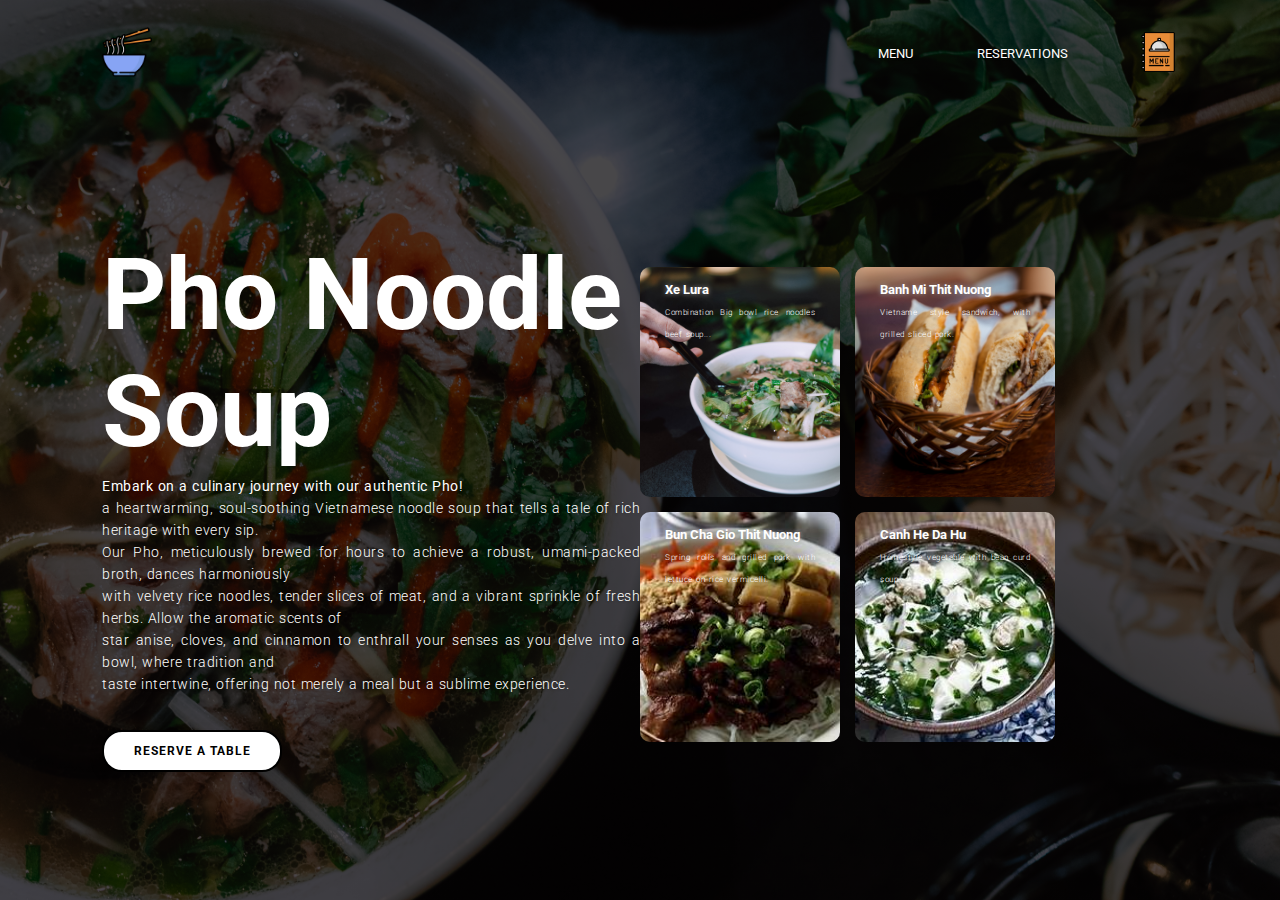
<file: ACTUAL FINAL PROJECT/index.html>
<!DOCTYPE HTML>
<html lang="en">
<head>
    <!-- Metadata to ensure proper rendering and touch zooming on mobile devices -->
    <meta name="viewport" content="width=device-width, initial-scale=1.0">
    
    <!-- Page Title -->
    <title>Pho Noodle Soup</title>
    
    <!-- Link to the main stylesheet -->
    <link rel="stylesheet" href="style.css">
    
    <!-- Link to the website's favicon -->
    <link rel="icon" href="images/noodles.png" type="image/x-icon">

    <!-- Importing the Roboto font from Google Fonts (please correct the typo in the URL) -->
    <link href="hhtps://fonts.googleapis.com/css2?family=Roboto:wght@400;700&display=swap" rel="stylesheet">

</head>

<body>
    <!-- Main Container -->
    <div class="container">

        <!-- Navigation Bar -->
        <div class="navbar">

            <!-- Website Logo -->
            <a href="index.html">
                <img src="images/logo.png" class="logo" alt="logo">
            </a>
            
            <!-- Main Navigation -->
            <nav>
                <ul>
                    <li><a href="menu.html">MENU</a></li>
                    <li><a href="form.html">RESERVATIONS</a></li>
                </ul>
            </nav>

            <!-- Menu Icon (likely for mobile display) -->
            <a href="menu.html">
                <img src="images/menu.png" class="menu-icon" alt="icon">
            </a>

        </div>

        <!-- Main Content Row -->
        <div class="row">

            <!-- Left Column: Introduction to Pho Noodle Soup -->
            <div class="col">
                <h1>Pho Noodle Soup</h1>
                 <p><strong>Embark on a culinary journey with our authentic Pho!</strong>
                    <br> a heartwarming, soul-soothing Vietnamese noodle soup that tells a tale of rich heritage with every sip. 
                    <br> Our Pho, meticulously brewed for hours to achieve a robust, umami-packed broth, dances harmoniously 
                    <br> with velvety rice noodles, tender slices of meat, and a vibrant sprinkle of fresh herbs. Allow the aromatic scents of 
                    <br> star anise, cloves, and cinnamon to enthrall your senses as you delve into a bowl, where tradition and 
                    <br>taste intertwine, offering not merely a meal but a sublime experience.
                </p>


                <!-- Call to action button -->
                <a href="form.html">
                    <button type="button">Reserve a Table</button>
                </a>
                
            </div>

            <!-- Right Column: List of dishes -->
            <div class="card-grid">
                
                <!-- Card 1: Xe Lura dish details -->
                <div class="card card1">
                    <h5>Xe Lura</h5>
                    <p>Combination Big bowl rice noodles beef soup...</p>
                </div>

                <!-- Card 2: Banh Mi Thit Nuong dish details -->
                <div class="card card2">
                    <h5>Banh Mi Thit Nuong</h5>
                    <p>Vietname style sandwich, with grilled sliced pork.</p>
                </div>

                <!-- Card 3: Bun Cha Gio Thit Nuong dish details -->
                <div class="card card3">
                    <h5>Bun Cha Gio Thit Nuong</h5>
                    <p>Spring rolls and grilled pork with lettuce on rice vermicelli.</p>
                </div>

                <!-- Card 4: Canh He Da Hu dish details -->
                <div class="card card4">
                    <h5>Canh He Da Hu</h5>
                    <p>Homestyle vegetable with bean curd soup.</p>
                </div>

            </div>

        </div>

    </div>

</body>

</html>
</file>
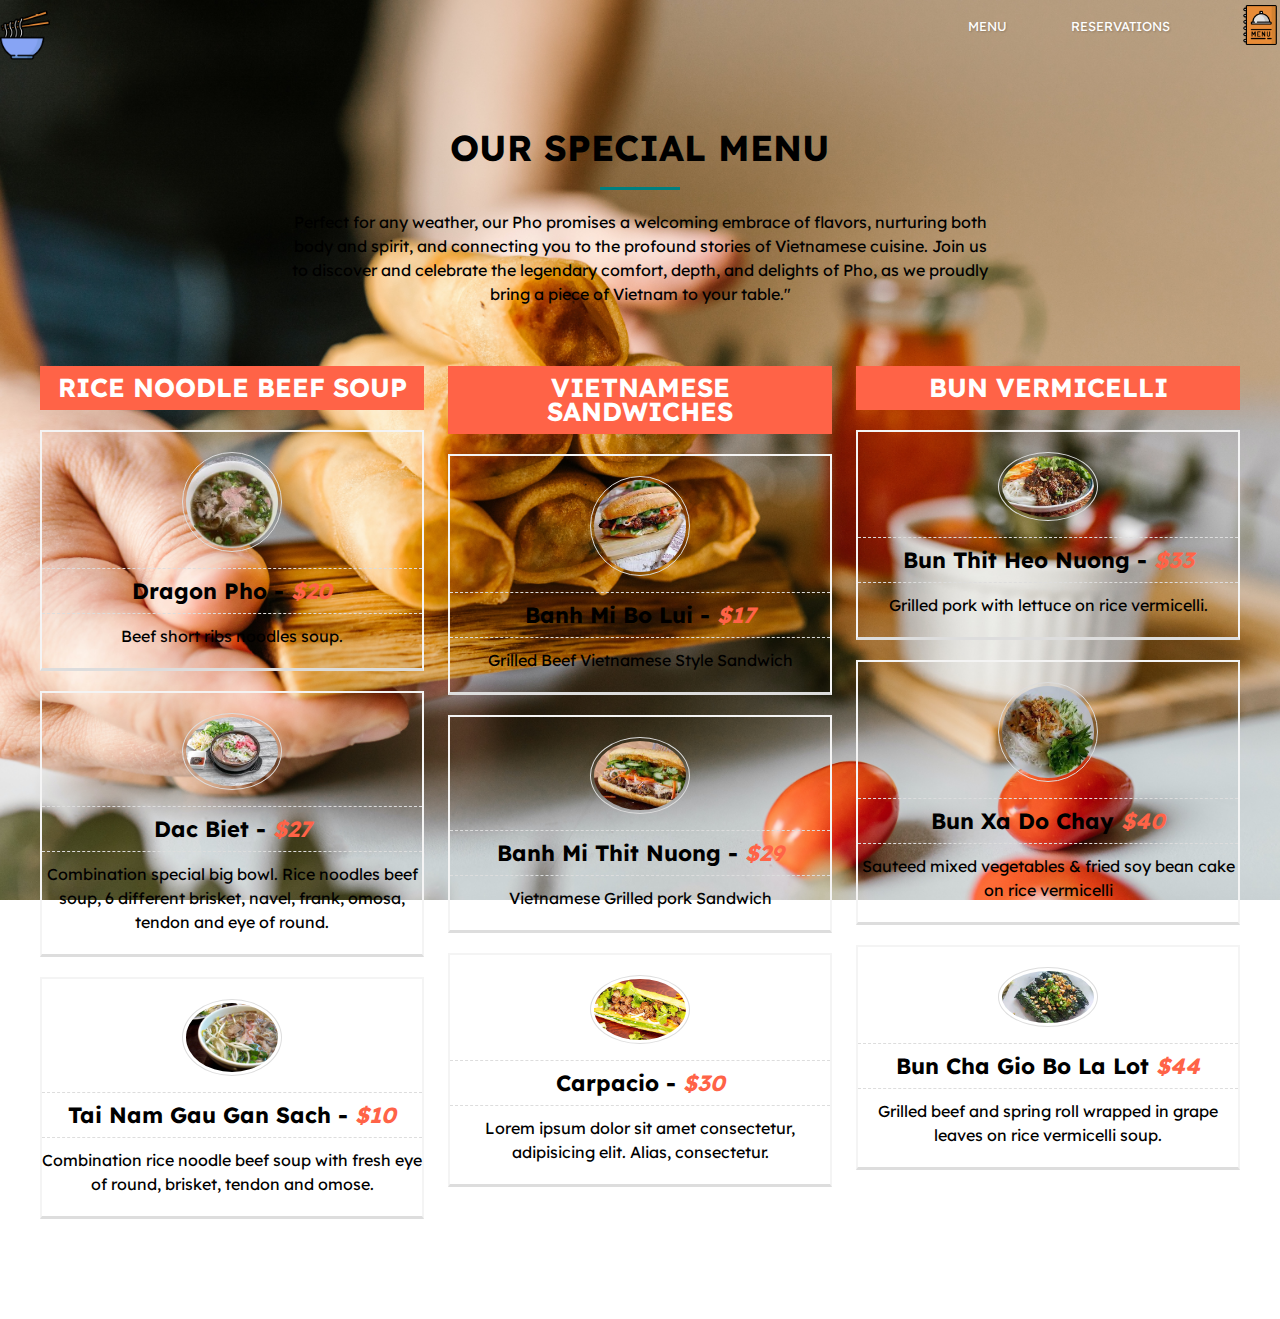
<file: ACTUAL FINAL PROJECT/menu.html>
<!DOCTYPE html>
<html lang="en">
<head>
    <meta charset="UTF-8">
    <meta http-equiv="X-UA-Compatible" content="IE=edge">
    <meta name="viewport" content="width=device-width, initial-scale=1.0">
    <title>Restaurant Menu</title>
    <link rel="stylesheet" href="style3.css">
    <link rel="icon" href="images/noodles.png" type="image/x-icon">
</head>
<body>

    <div class="navbar">

        <a href="index.html">
            <img src="images/logo.png" class="logo" alt="logo">
        </a>
        
        <nav>
           
            <ul>
                <li><a href="menu.html" >MENU</a></li>
                <li><a href="form.html" >RESERVATIONS</a></li>

            </ul>

        </nav>

    <a href="menu.html">
        <img src="images/menu.png" class="menu-icon" alt="icon">
    </a>

    </div>

    <div class="container">
        <div class="heading">
            <h4>Our Special Menu</h4>
            <p>Perfect for any weather, our Pho promises a welcoming embrace of flavors, nurturing both body and spirit, and connecting you to the profound stories of Vietnamese cuisine. Join us to discover and celebrate the legendary comfort, depth, and delights of Pho, as we proudly bring a piece of Vietnam to your table."</p>
        </div>
        <div class="menus">
            <div class="single-menu">
                <h2>Rice Noodle Beef Soup</h2>
                <div class="menu-box">
                    <img src="images/food1.jpg" alt="">
                    <h4>Dragon Pho - <span>$20</span></h4>
                    <p>Beef short ribs noodles soup.</p>
                </div>
                <div class="menu-box">
                    <img src="images/food2.jpg" alt="">
                    <h4>Dac Biet - <span>$27</span></h4>
                    <p>Combination special big bowl. Rice noodles beef soup, 6 different brisket, navel, frank, omosa, tendon and eye of round.</p>
                </div>
                <div class="menu-box">
                    <img src="images/food3.jpg" alt="">
                    <h4>Tai Nam Gau Gan Sach - <span>$10</span></h4>
                    <p>Combination rice noodle beef soup with fresh eye of round, brisket, tendon and omose.</p>
                </div>
            </div>
            <div class="single-menu">
                <h2>Vietnamese Sandwiches</h2>
                <div class="menu-box">
                    <img src="images/food4.jpg" alt="">
                    <h4>Banh Mi Bo Lui - <span>$17</span></h4>
                    <p>Grilled Beef Vietnamese Style Sandwich</p>
                </div>
                <div class="menu-box">
                    <img src="images/food5.jpg" alt="">
                    <h4>Banh Mi Thit Nuong - <span>$29</span></h4>
                    <p>Vietnamese Grilled pork Sandwich</p>
                </div>
                <div class="menu-box">
                    <img src="images/food6.jpg" alt="">
                    <h4>Carpacio - <span>$30</span></h4>
                    <p>Lorem ipsum dolor sit amet consectetur, adipisicing elit. Alias, consectetur.</p>
                </div>
            </div>
            <div class="single-menu">
                <h2>Bun Vermicelli</h2>
                <div class="menu-box">
                    <img src="images/food7.jpg" alt="">
                    <h4>Bun Thit Heo Nuong - <span>$33</span></h4>
                    <p>Grilled pork with lettuce on rice vermicelli.</p>
                </div>
                <div class="menu-box">
                    <img src="images/fiid8.jpg" alt="">
                    <h4>Bun Xa Do Chay <span>$40</span></h4>
                    <p> Sauteed mixed vegetables & fried soy bean cake on rice vermicelli </p>
                </div>
                <div class="menu-box">
                    <img src="images/food9.jpg" alt="">
                    <h4>Bun Cha Gio Bo La Lot <span>$44</span></h4>
                    <p>Grilled beef and spring roll wrapped in grape leaves on rice vermicelli soup.</p>
                </div>
            </div>
        </div>
    </div>
</body>
</html>
</file>
<file: ACTUAL FINAL PROJECT/style3.css>
@import url('https://fonts.googleapis.com/css2?family=Lexend:wght@400;500;700&display=swap');
*{
    margin: 0;
    padding: 0;
    box-sizing: border-box;
}

.navbar {
    height: 12%;
    display: flex;
    align-items: center;
}

.logo {
    width: 50px;
    cursor: pointer;
}

.menu-icon {
    width: 40px;
    cursor: pointer;
    margin-left: 70px;
}

nav {
    flex: 1;
    text-align: right;
}

nav ul li {
    list-style: none;
    display: inline-block;
    margin-left: 60px;
}

nav ul li a {
    text-decoration: none;
    color: #fff;
    font-size: 13px;
    transition: all 0.3s ease; /* Smooth transition for hover effects and the underline */
    text-shadow: 1px 1px 2px rgba(0, 0, 0, 0.2); /* Adds a subtle shadow for depth */
    display: inline-block; /* Allows for transform effects */
    padding-bottom: 5px; /* Space for the underline */
}

nav ul li a:hover {
    color: #FFD700; /* Gold color on hover for contrast */
    transform: scale(1.05); /* Slight zoom effect on hover */
    border-bottom: 2px solid white; /* White underline on hover */
}

.menu-icon:hover {
    transform: translateY( 10px);
}

.logo:hover {
    transform: translateY( 10px);
}

body{
    font-family: 'Lexend', sans-serif;
    font-size: 16px;
    line-height: 24px;
    background-image: url(images/menu.jpg); /* Add your image URL here */
    background-size: cover; /* Ensure your image covers the whole page */
    background-repeat: no-repeat; /* Avoid image tiling */
    background-position: center; /* Center the image */
    background-attachment: fixed; /* Fix the position of background image */
}
.container{
    width: 1200px;
    margin: 0 auto;
    padding: 80px 0;
}
  .heading {
    text-align: center;
    margin-bottom: 30px;
    max-width: 700px;
    margin: 0 auto;
    margin-bottom: 60px;
  }
  .heading h4 {
    text-transform: uppercase;
    font-size: 36px;
    display: inline-block;
    position: relative;
    margin-bottom: 20px;
    padding-bottom: 30px;
  }
  .heading h4:before {
    position: absolute;
    content: "";
    width: 80px;
    height: 3px;
    background-color: teal;
    bottom: 0;
    left: 50%;
    transform: translateX(-50%);
  }
  .menus {
    display: flex;
    flex-wrap: wrap;
    justify-content: space-between;
  }
  .single-menu {
    text-align: center;
    flex-basis: 32%;
  }
  .single-menu h2 {
	background-color: tomato;
	color: #fff;
	padding: 10px;
	font-size: 26px;
	text-transform: uppercase;
}
  
  .menu-box {
	transition: .3s;
	border: 2px solid #f4f4f4;
	padding: 20px 0;
	margin: 20px 0;
    border-bottom: 3px solid #ddd;
}
  .menu-box img {
    max-width: 100px;
    border-radius: 50%;
    border: 1px solid #ddd;
    padding: 3px;
  }
  .menu-box h4 {
	text-transform: capitalize;
	border-bottom: 1px dashed #ddd;
	padding: 10px 0;
	margin: 10px 0;
	font-size: 22px;
	border-top: 1px dashed #ddd;
}
  
.menu-box {
    transition: .3s;
  }
  .menu-box img {
    transition: .3s;
  }
  .menu-box:hover img {
    border-radius: 0;
  }
  .menu-box h4 span {
	color: tomato;
	font-style: italic;
}

@media only screen and (max-width: 800px) {
    .container{
        width: 400px;
    }
    .single-menu{
        flex-basis: 100%;
    }
}
</file>
<file: ACTUAL FINAL PROJECT/style.css>
/* Resetting default margins, paddings and setting a default font family */
* {
    margin: 0;
    padding: 0;
    font-family: 'Roboto', sans-serif;
}

/* Main container styling with a background image */
.container {
    width: 100%;
    height: 100vh;
    background-image: linear-gradient(rgba(0,0,0,0.7), rgba(0,0,0,0.7)), url(images/phohome.jpg);
    background-position: center;
    background-size: cover;
    padding-left: 8%;
    padding-right: 8%;
    box-sizing: border-box;
}

/* Navbar styling with a flex display */
.navbar {
    height: 12%;
    display: flex;
    align-items: center;
}

/* Logo styling and interaction */
.logo {
    width: 50px;
    cursor: pointer;
}

/* Menu icon styling */
.menu-icon {
    width: 40px;
    cursor: pointer;
    margin-left: 70px;
}

/* Navigation menu styling */
nav {
    flex: 1;
    text-align: right;
}

/* Navigation list styling */
nav ul li {
    list-style: none;
    display: inline-block;
    margin-left: 60px;
}

nav ul li a {
    text-decoration: none;
    color: #fff;
    font-size: 13px;
    transition: all 0.3s ease; /* Smooth transition for hover effects and the underline */
    text-shadow: 1px 1px 2px rgba(0, 0, 0, 0.2); /* Adds a subtle shadow for depth */
    display: inline-block; /* Allows for transform effects */
    padding-bottom: 5px; /* Space for the underline */
}

nav ul li a:hover {
    color: #FFD700; /* Gold color on hover for contrast */
    transform: scale(1.05); /* Slight zoom effect on hover */
    border-bottom: 2px solid white; /* White underline on hover */
}

.row {

    display: flex;
    height: 88%;
    align-items: center;

}

.col {
    flex-basis: 50%;
}

h1 {
    color: #fff;
    font-size: 100px;
}

p {
    color: #fff;
    font-size: 14px;          /* Increased font size for better legibility */
    line-height: 22px;        /* Adjusted line-height for improved spacing */
    text-shadow: 0px 1px 3px rgba(0, 0, 0, 0.2);  /* Subtle text shadow for a soft glow effect */
    padding: 5px 0;           /* Padding for spacing around the text */
    font-weight: 300;         /* Lighter font-weight for a more elegant look */
    letter-spacing: 0.5px;    /* Slight letter-spacing to make it more breathable */
    word-spacing: 1px;        /* Space between words for better readability */
    font-family: 'Roboto', sans-serif;  /* Assuming you're using Roboto as the main font */
    text-align: justify;      /* Text alignment to distribute words evenly */
}


button {
    width: 180px;
    color: #000;
    font-size: 12px;
    padding: 12px 0;
    background: #fff;
    border: 2px solid #000; /* Added border for depth and distinction */
    border-radius: 20px;
    outline: none;
    margin-top: 30px;
    cursor: pointer; /* Hand cursor to indicate it's clickable */
    transition: all 0.3s ease-in-out; /* Smooth transition for hover effects */
    box-shadow: 0 5px 15px rgba(0, 0, 0, 0.1); /* Subtle shadow for depth */
    text-transform: uppercase; /* Making text uppercase for emphasis */
    font-weight: bold; /* Making text bold for readability */
    letter-spacing: 1px; /* Adding some spacing between characters for better visual appeal */
    position: relative; /* Setting the stage for possible pseudo-elements */
    overflow: hidden; /* In case we add any pseudo-elements or effects that shouldn't spill out */
}

button:hover {
    background: #000; /* On hover, invert the colors */
    color: #fff;
    border: 2px solid #fff;
    box-shadow: 0 5px 15px rgba(0, 0, 0, 0.2); /* Increase the shadow a bit on hover for depth */
    transform: translateY(-2px); /* Button lifts up slightly on hover */
}

button:active {
    box-shadow: 0 2px 10px rgba(0, 0, 0, 0.2); /* Pressed down effect */
    transform: translateY(1px); /* Button presses down slightly when clicked */
}


.card-grid {
    display: grid;
    grid-template-columns: repeat(2, 1fr);
    gap: 15px;
}


/* Individual card styling */
.card {
    width: 200px;
    height: 230px;
    border-radius: 10px;
    padding: 15px 25px;
    box-sizing: border-box;
    cursor: pointer;
    background-position: center;
    background-size: cover;
    transition: transform 0.5s;
}


/* Specific cards with different images */
.card1 {
    background-image: url(images/phohand.jpg); 
}

.card2 {
    background-image: url(images/banh.jpg); 
}

.card3 {
    background-image: url(images/spring.jpg); 
}

.card4 {
    background-image: url(images/canh.jpg); 
}


/* Hover effects for cards, menu icons, and logos */
.card:hover {
    transform: translateY(-10px);
}

.menu-icon:hover {
    transform: translateY( 10px);
}

.logo:hover {
    transform: translateY( 10px);
}

/* Styling for h5 headers and card paragraphs */
h5 {
    color: #fff;
    text-shadow: 0 0 5px #999;
}

.card p{
    text-shadow: 0 0 15px #000;
    font-size: 8px;
}

/* Mobile Styles */
@media only screen and (max-width: 375px) {
    h1 {
        font-size: 36px;  /* Adjusted font size for smaller screens */
    }
    
    .navbar {
        height: 18%;  /* Increased height to avoid cramping */
        flex-direction: column;  /* Stacking elements */
        align-items: flex-start;  /* Aligning to the start */
        padding-left: 15px;  /* Added padding */
    }

    .logo {
        width: 40px;  /* Reduced logo size */
        margin-bottom: 10px;  /* Added space between logo and menu icon */
    }

    .menu-icon {
        width: 30px;  /* Slightly reduced size */
        margin-left: 0;  /* Removed left margin */
    }

    nav {
        width: 100%;  /* Ensuring it takes full width */
        text-align: left;  /* Aligning text to the left */
    }

    nav ul li {
        margin-left: 20px;  /* Reduced space between menu items */
    }
    
    button {
        width: 120px;  /* Reduced button width */
        padding: 8px 0;  /* Reduced padding */
        font-size: 10px;  /* Slightly reduced font size */
    }

    p {
        font-size: 9px;  /* Reduced font size */
        line-height: 12px;  /* Adjusted line height */
    }

    .container {
        padding-left: 5%;  /* Reduced padding */
        padding-right: 5%;
    }

    .card-grid {
        grid-template-columns: 1fr;  /* Single column for cards */
        gap: 10px;  /* Adjusted gap */
    }

    .card {
        width: calc(100% - 30px);  /* Adjusted width for padding */
        height: 180px;  /* Adjusted height */
        padding: 10px;  /* Reduced padding */
    }
}


/* Tablet Styles */
@media only screen and (max-width: 768px) {
    h1 {
        font-size: 70px;
    }

    nav ul li {
        margin-left: 40px;
    }

    button {
        width: 160px;
        font-size: 11px;
    }

    p {
        font-size: 10px;
    }
    
    .card-grid {
        grid-template-columns: repeat(2, 1fr);
    }
}

/* Desktop Styles */
@media only screen and (min-width: 769px) {
    /* Your existing CSS remains here for large screens */
}
</file>
